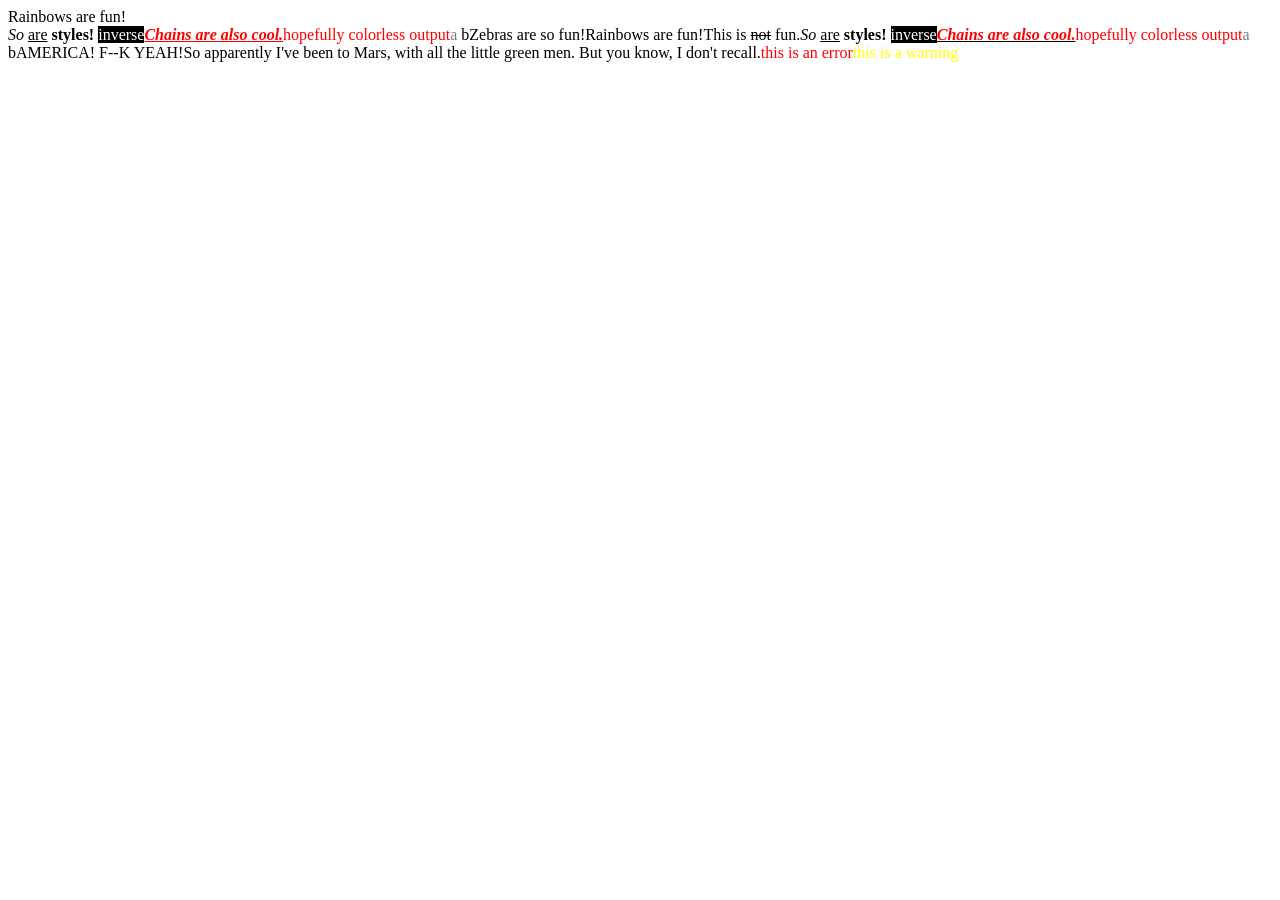
<file: node_modules/grunt/node_modules/colors/example.html>
<!DOCTYPE HTML>
<html lang="en-us">
  <head>
    <meta http-equiv="Content-type" content="text/html; charset=utf-8">
    <title>Colors Example</title>
    <script src="colors.js"></script>
  </head>
  <body>
    <script>

    var test = colors.red("hopefully colorless output");

    document.write('Rainbows are fun!'.rainbow + '<br/>');
    document.write('So '.italic + 'are'.underline + ' styles! '.bold + 'inverse'.inverse); // styles not widely supported
    document.write('Chains are also cool.'.bold.italic.underline.red); // styles not widely supported
    //document.write('zalgo time!'.zalgo);
    document.write(test.stripColors);
    document.write("a".grey + " b".black);

    document.write("Zebras are so fun!".zebra);

    document.write(colors.rainbow('Rainbows are fun!'));
    document.write("This is " + "not".strikethrough + " fun.");

    document.write(colors.italic('So ') + colors.underline('are') + colors.bold(' styles! ') + colors.inverse('inverse')); // styles not widely supported
    document.write(colors.bold(colors.italic(colors.underline(colors.red('Chains are also cool.'))))); // styles not widely supported
    //document.write(colors.zalgo('zalgo time!'));
    document.write(colors.stripColors(test));
    document.write(colors.grey("a") + colors.black(" b"));

    colors.addSequencer("america", function(letter, i, exploded) {
      if(letter === " ") return letter;
      switch(i%3) {
        case 0: return letter.red;
        case 1: return letter.white;
        case 2: return letter.blue;
      }
    });

    colors.addSequencer("random", (function() {
      var available = ['bold', 'underline', 'italic', 'inverse', 'grey', 'yellow', 'red', 'green', 'blue', 'white', 'cyan', 'magenta'];

      return function(letter, i, exploded) {
        return letter === " " ? letter : letter[available[Math.round(Math.random() * (available.length - 1))]];
      };
    })());

    document.write("AMERICA! F--K YEAH!".america);
    document.write("So apparently I've been to Mars, with all the little green men. But you know, I don't recall.".random);

    //
    // Custom themes
    //

    colors.setTheme({
      silly: 'rainbow',
      input: 'grey',
      verbose: 'cyan',
      prompt: 'grey',
      info: 'green',
      data: 'grey',
      help: 'cyan',
      warn: 'yellow',
      debug: 'blue',
      error: 'red'
    });

    // outputs red text
    document.write("this is an error".error);

    // outputs yellow text
    document.write("this is a warning".warn);

    </script>
  </body>
</html>
</file>
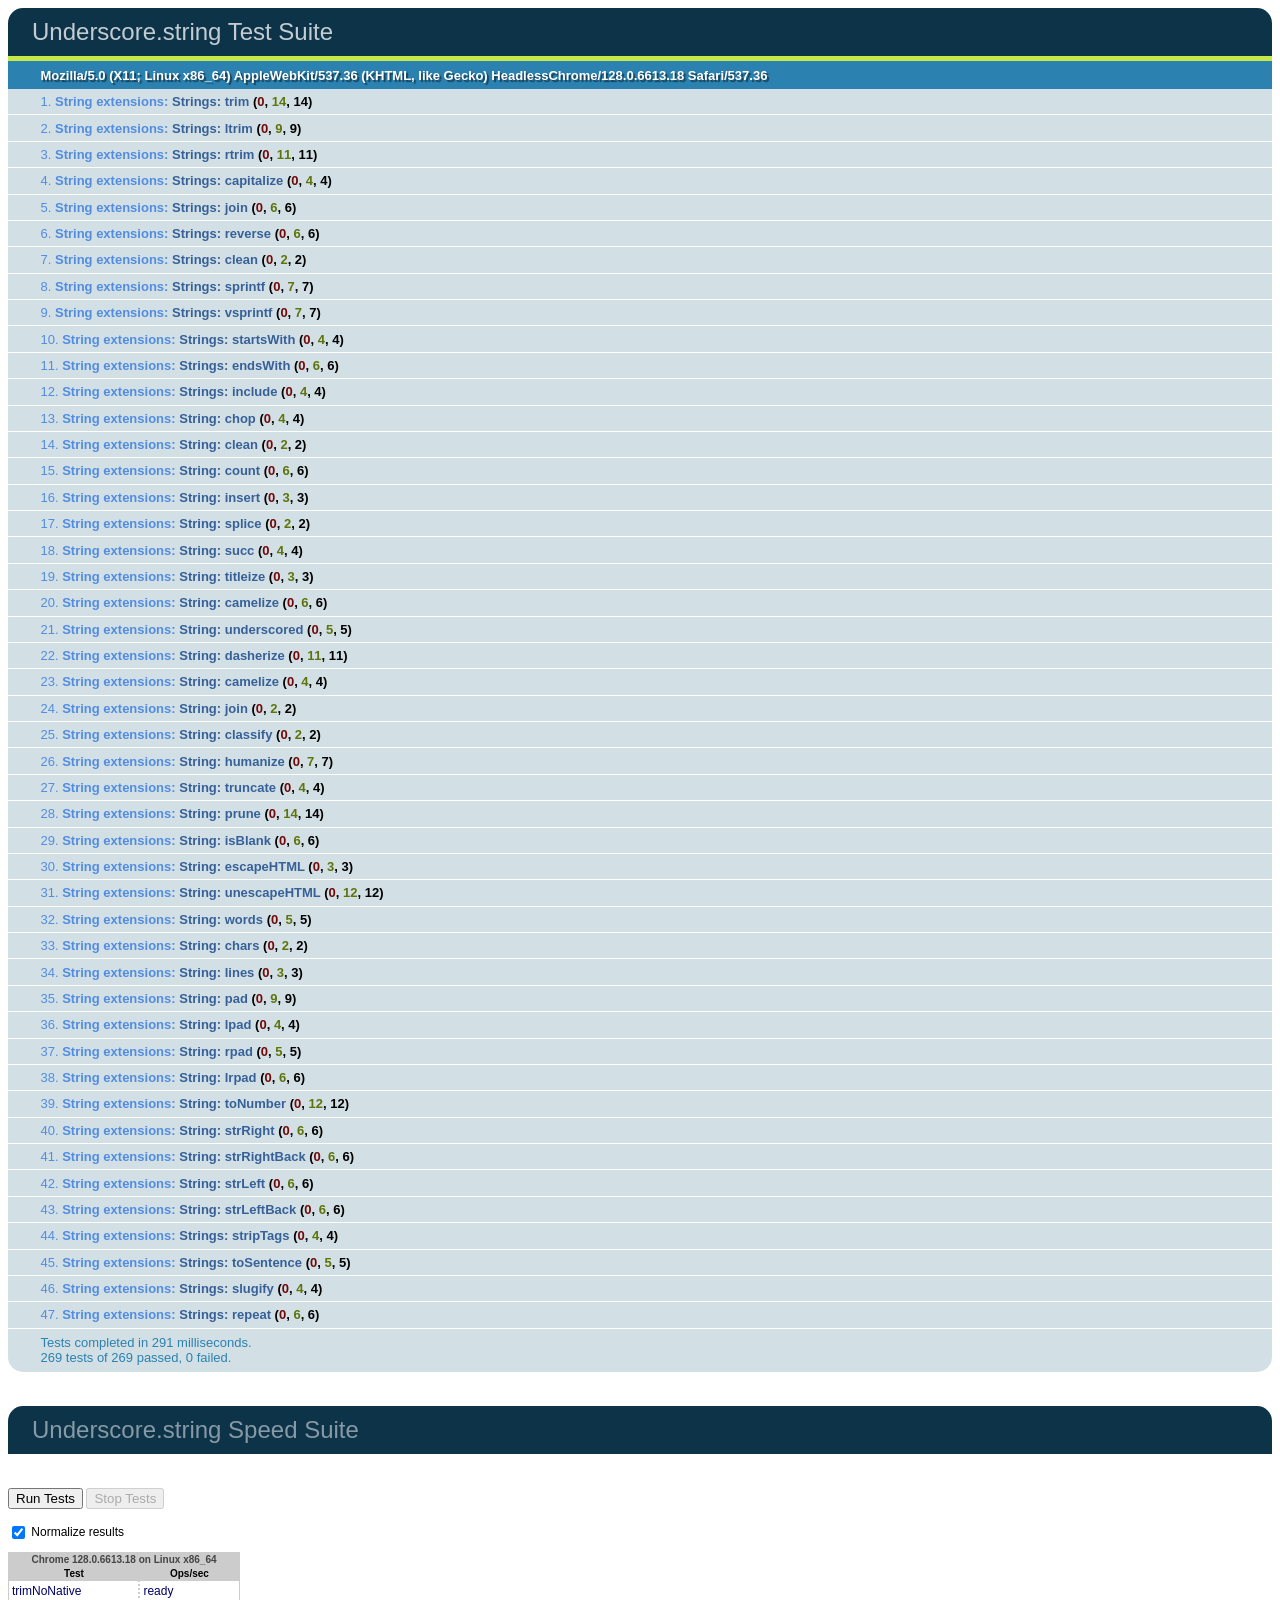
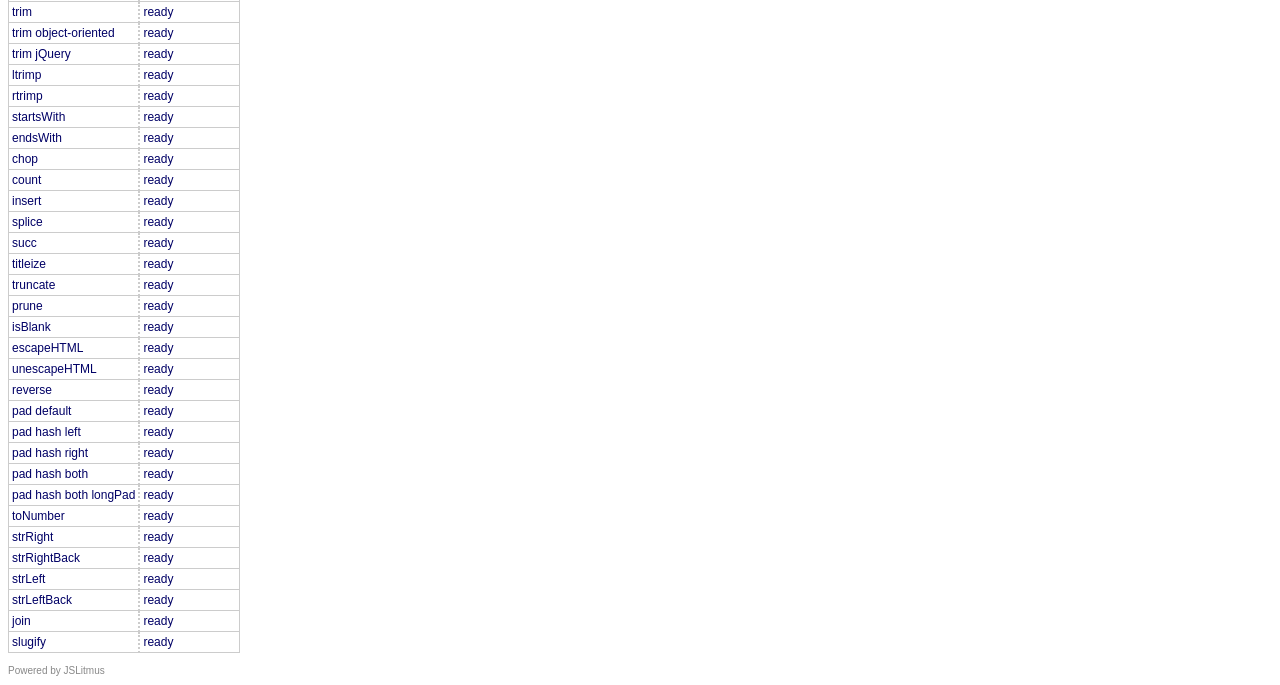
<file: node_modules/grunt/node_modules/underscore.string/test/test.html>
<!DOCTYPE HTML>
<html>
<head>
  <meta charset="utf-8">
  <title>Underscore.strings Test Suite</title>
  <link rel="stylesheet" href="test_underscore/vendor/qunit.css" type="text/css" media="screen" />
  <script type="text/javascript" src="test_underscore/vendor/jquery.js"></script>
  <script type="text/javascript" src="test_underscore/vendor/qunit.js"></script>
  <script type="text/javascript" src="test_underscore/vendor/jslitmus.js"></script>
  <script type="text/javascript" src="underscore.js"></script>
  <script type="text/javascript" src="../lib/underscore.string.js"></script>
  <script type="text/javascript" src="strings.js"></script>
  <script type="text/javascript" src="speed.js"></script>
</head>
<body>
  <h1 id="qunit-header">Underscore.string Test Suite</h1>
  <h2 id="qunit-banner"></h2>
  <h2 id="qunit-userAgent"></h2>
  <ol id="qunit-tests"></ol>
  <br />
  <h1 class="qunit-header">Underscore.string Speed Suite</h1>
  <!-- <h2 class="qunit-userAgent">
    A representative sample of the functions are benchmarked here, to provide
    a sense of how fast they might run in different browsers.
    Each iteration runs on an array of 1000 elements.<br /><br />
    For example, the 'intersect' test measures the number of times you can
    find the intersection of two thousand-element arrays in one second.
  </h2> -->
  <br />
</body>
</html>
</file>
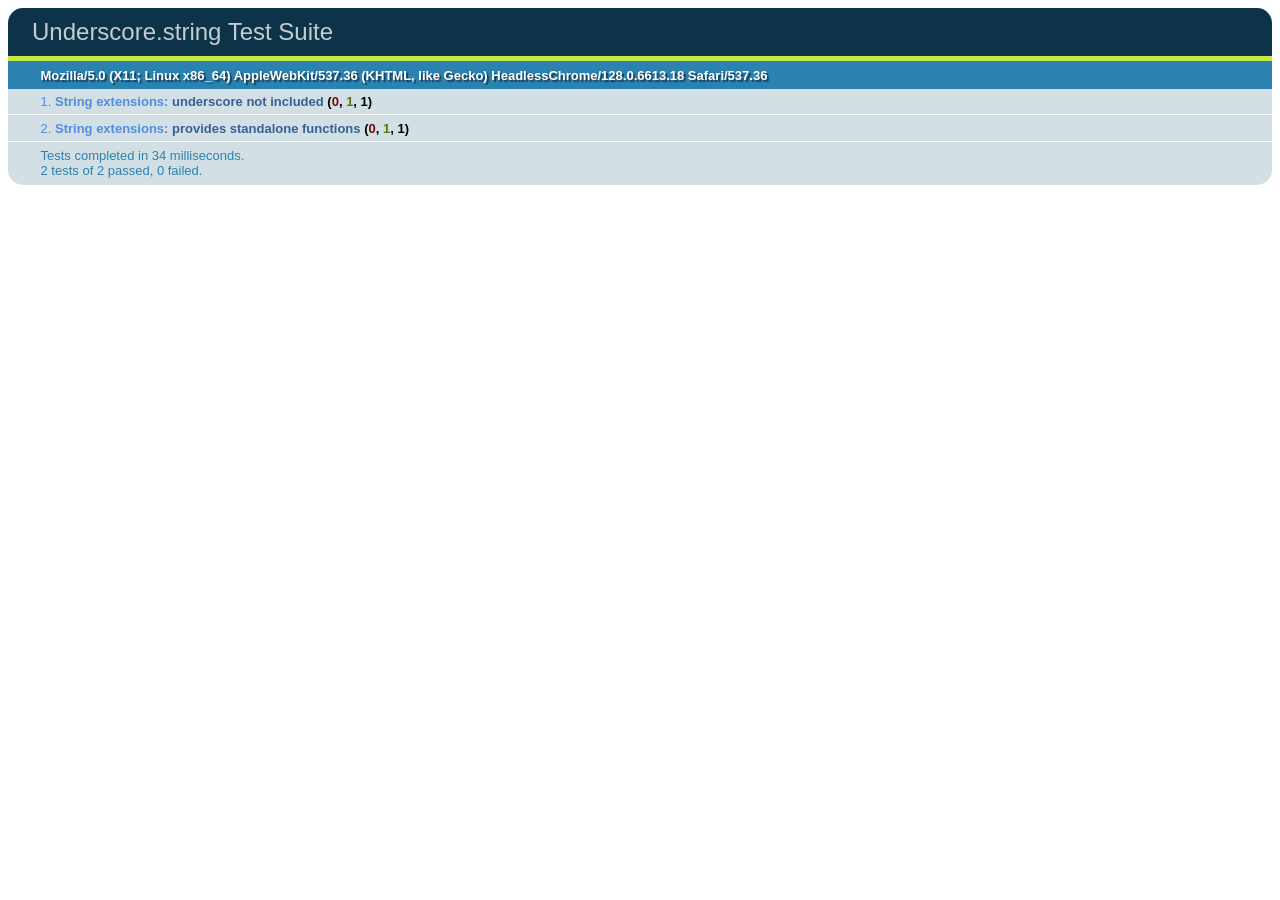
<file: node_modules/grunt/node_modules/underscore.string/test/test_standalone.html>
<!DOCTYPE HTML>
<html>
<head>
  <title>Underscore.strings Test Suite</title>
  <link rel="stylesheet" href="test_underscore/vendor/qunit.css" type="text/css" media="screen" />
  <script type="text/javascript" src="test_underscore/vendor/jquery.js"></script>
  <script type="text/javascript" src="test_underscore/vendor/qunit.js"></script>
  <script type="text/javascript" src="../lib/underscore.string.js"></script>
  <script type="text/javascript" src="strings_standalone.js"></script>

</head>
<body>
  <h1 id="qunit-header">Underscore.string Test Suite</h1>
  <h2 id="qunit-banner"></h2>
  <h2 id="qunit-userAgent"></h2>
  <ol id="qunit-tests"></ol>
</body>
</html>
</file>
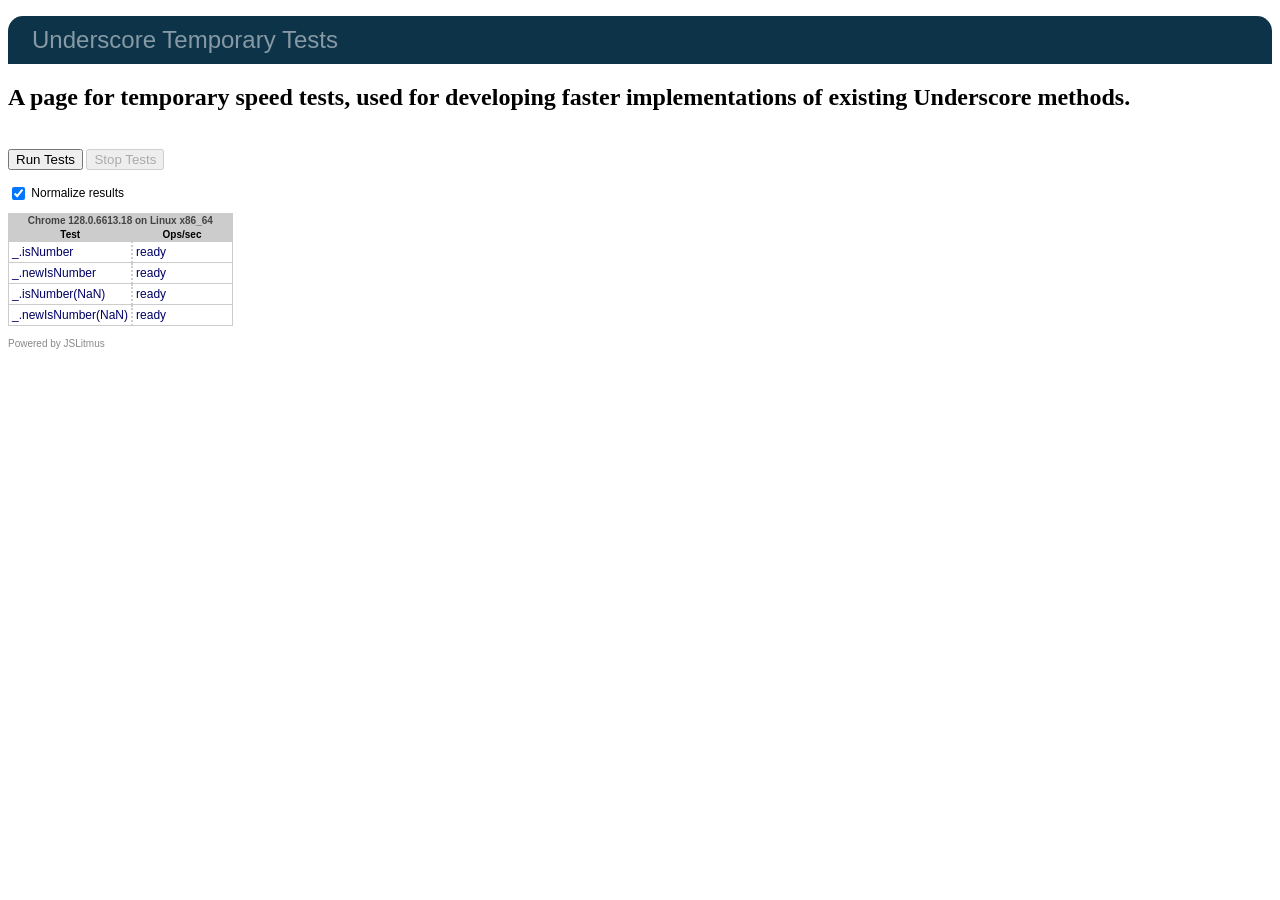
<file: node_modules/grunt/node_modules/underscore.string/test/test_underscore/temp_tests.html>
<!DOCTYPE HTML>
<html>
<head>
  <title>Underscore Temporary Tests</title>
  <link rel="stylesheet" href="vendor/qunit.css" type="text/css" media="screen" />
  <script type="text/javascript" src="vendor/jquery.js"></script>
  <script type="text/javascript" src="vendor/jslitmus.js"></script>
  <script type="text/javascript" src="../underscore.js"></script>
  <script type="text/javascript" src="temp.js"></script>
</head>
<body>
  <h1 class="qunit-header">Underscore Temporary Tests</h1>
  <h2 class="qunit-userAgent">
    A page for temporary speed tests, used for developing faster implementations
    of existing Underscore methods.
  </h2>
  <br />
</body>
</html>
</file>
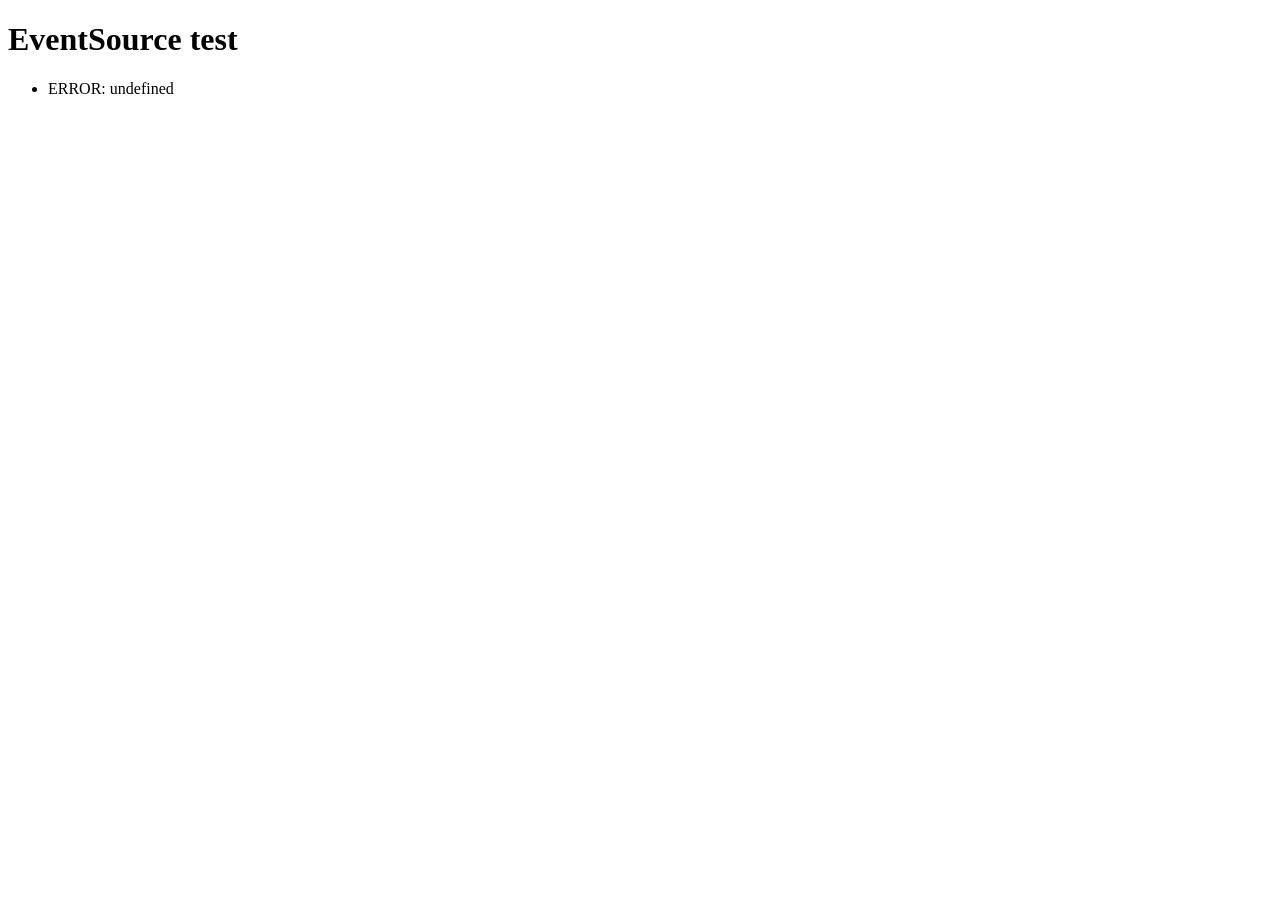
<file: node_modules/grunt-contrib-watch/node_modules/tiny-lr/node_modules/faye-websocket/examples/sse.html>
<!doctype html>
<html>
  <head>
    <meta http-equiv="Content-type" content="text/html; charset=utf-8">
    <title>EventSource test</title>
  </head>
  <body>

    <h1>EventSource test</h1>
    <ul></ul>

    <script type="text/javascript">
      var logger = document.getElementsByTagName('ul')[0],
          socket = new EventSource('/');

      var log = function(text) {
        logger.innerHTML += '<li>' + text + '</li>';
      };

      socket.onopen = function() {
        log('OPEN');
      };

      socket.onmessage = function(event) {
        log('MESSAGE: ' + event.data);
      };

      socket.addEventListener('update', function(event) {
        log('UPDATE(' + event.lastEventId + '): ' + event.data);
      });

      socket.onerror = function(event) {
        log('ERROR: ' + event.message);
      };
    </script>

  </body>
</html>
</file>
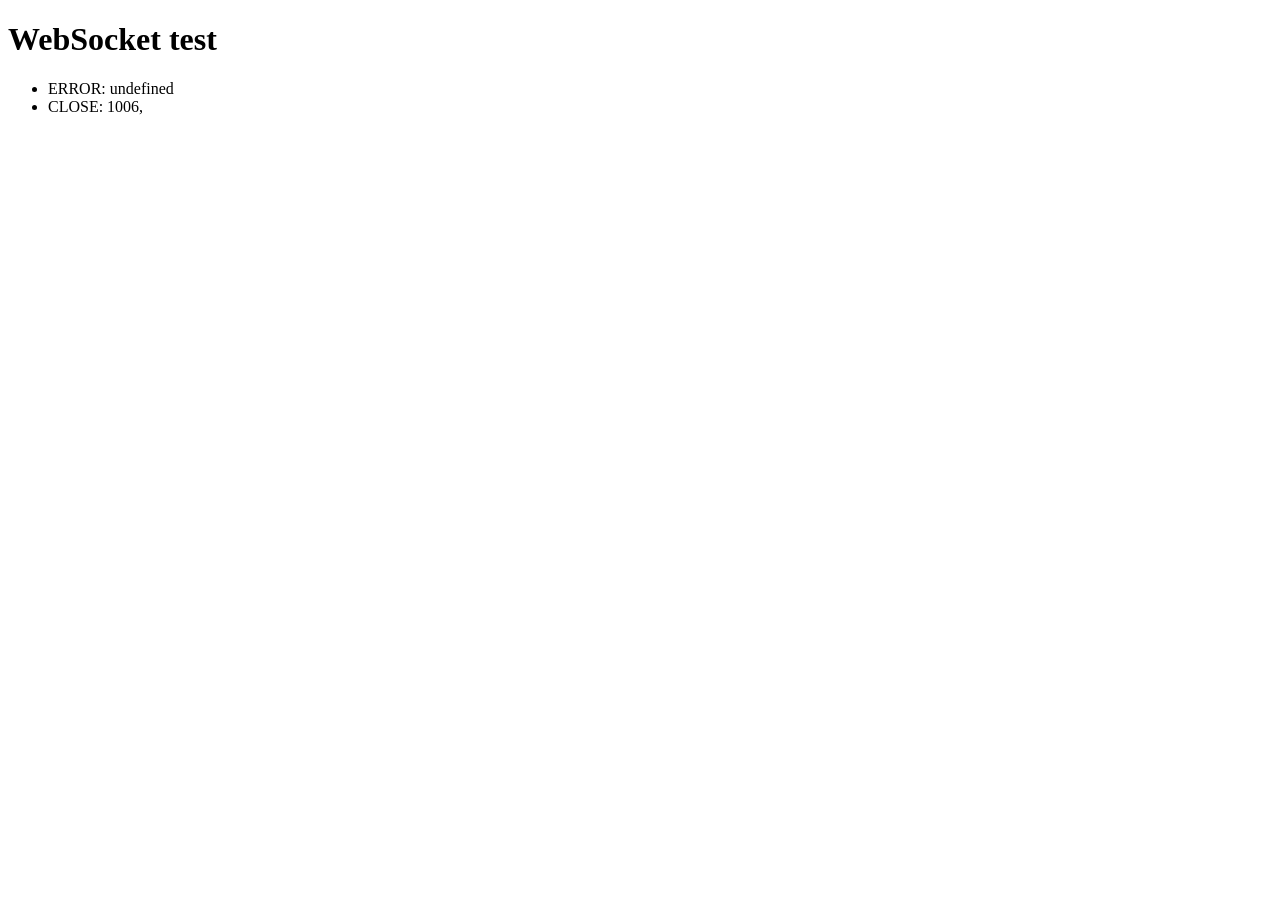
<file: node_modules/grunt-contrib-watch/node_modules/tiny-lr/node_modules/faye-websocket/examples/ws.html>
<!doctype html>
<html>
  <head>
    <meta http-equiv="Content-type" content="text/html; charset=utf-8">
    <title>WebSocket test</title>
  </head>
  <body>

    <h1>WebSocket test</h1>
    <ul></ul>

    <script type="text/javascript">
      var logger = document.getElementsByTagName('ul')[0],
          Socket = window.MozWebSocket || window.WebSocket,
          protos = ['foo', 'bar', 'xmpp'],
          socket = new Socket('ws://' + location.hostname + ':' + location.port + '/', protos),
          index  = 0;

      var log = function(text) {
        logger.innerHTML += '<li>' + text + '</li>';
      };

      socket.addEventListener('open', function() {
        log('OPEN: ' + socket.protocol);
        socket.send('Hello, world');
      });

      socket.onerror = function(event) {
        log('ERROR: ' + event.message);
      };

      socket.onmessage = function(event) {
        log('MESSAGE: ' + event.data);
        setTimeout(function() { socket.send(++index + ' ' + event.data) }, 2000);
      };

      socket.onclose = function(event) {
        log('CLOSE: ' + event.code + ', ' + event.reason);
      };
    </script>

  </body>
</html>
</file>
<file: node_modules/grunt/node_modules/underscore.string/test/test_underscore/vendor/qunit.css>
/** Font Family and Sizes */

#qunit-tests, #qunit-header, .qunit-header, #qunit-banner, #qunit-testrunner-toolbar, #qunit-userAgent, #qunit-testresult {
	font-family: "Helvetica Neue Light", "HelveticaNeue-Light", "Helvetica Neue", Calibri, Helvetica, Arial;
}

#qunit-testrunner-toolbar, #qunit-userAgent, #qunit-testresult, #qunit-tests li { font-size: small; }
#qunit-tests { font-size: smaller; }


/** Resets */

#qunit-tests, #qunit-tests ol, #qunit-header, #qunit-banner, #qunit-userAgent, #qunit-testresult {
	margin: 0;
	padding: 0;
}


/** Header */

#qunit-header, .qunit-header {
	padding: 0.5em 0 0.5em 1em;

	color: #8699a4;
	background-color: #0d3349;

	font-size: 1.5em;
	line-height: 1em;
	font-weight: normal;

	border-radius: 15px 15px 0 0;
	-moz-border-radius: 15px 15px 0 0;
	-webkit-border-top-right-radius: 15px;
	-webkit-border-top-left-radius: 15px;
}

#qunit-header a {
	text-decoration: none;
	color: #c2ccd1;
}

#qunit-header a:hover,
#qunit-header a:focus {
	color: #fff;
}

#qunit-banner {
	height: 5px;
}

#qunit-testrunner-toolbar {
	padding: 0em 0 0.5em 2em;
}

#qunit-userAgent {
	padding: 0.5em 0 0.5em 2.5em;
	background-color: #2b81af;
	color: #fff;
	text-shadow: rgba(0, 0, 0, 0.5) 2px 2px 1px;
}


/** Tests: Pass/Fail */

#qunit-tests {
	list-style-position: inside;
}

#qunit-tests li {
	padding: 0.4em 0.5em 0.4em 2.5em;
	border-bottom: 1px solid #fff;
	list-style-position: inside;
}

#qunit-tests li strong {
	cursor: pointer;
}

#qunit-tests ol {
	margin-top: 0.5em;
	padding: 0.5em;

	background-color: #fff;

	border-radius: 15px;
	-moz-border-radius: 15px;
	-webkit-border-radius: 15px;

	box-shadow: inset 0px 2px 13px #999;
	-moz-box-shadow: inset 0px 2px 13px #999;
	-webkit-box-shadow: inset 0px 2px 13px #999;
}

#qunit-tests table {
	border-collapse: collapse;
	margin-top: .2em;
}

#qunit-tests th {
	text-align: right;
	vertical-align: top;
	padding: 0 .5em 0 0;
}

#qunit-tests td {
	vertical-align: top;
}

#qunit-tests pre {
	margin: 0;
	white-space: pre-wrap;
	word-wrap: break-word;
}

#qunit-tests del {
	background-color: #e0f2be;
	color: #374e0c;
	text-decoration: none;
}

#qunit-tests ins {
	background-color: #ffcaca;
	color: #500;
	text-decoration: none;
}

/*** Test Counts */

#qunit-tests b.counts                       { color: black; }
#qunit-tests b.passed                       { color: #5E740B; }
#qunit-tests b.failed                       { color: #710909; }

#qunit-tests li li {
	margin: 0.5em;
	padding: 0.4em 0.5em 0.4em 0.5em;
	background-color: #fff;
	border-bottom: none;
	list-style-position: inside;
}

/*** Passing Styles */

#qunit-tests li li.pass {
	color: #5E740B;
	background-color: #fff;
	border-left: 26px solid #C6E746;
}

#qunit-tests .pass                          { color: #528CE0; background-color: #D2E0E6; }
#qunit-tests .pass .test-name               { color: #366097; }

#qunit-tests .pass .test-actual,
#qunit-tests .pass .test-expected           { color: #999999; }

#qunit-banner.qunit-pass                    { background-color: #C6E746; }

/*** Failing Styles */

#qunit-tests li li.fail {
	color: #710909;
	background-color: #fff;
	border-left: 26px solid #EE5757;
}

#qunit-tests .fail                          { color: #000000; background-color: #EE5757; }
#qunit-tests .fail .test-name,
#qunit-tests .fail .module-name             { color: #000000; }

#qunit-tests .fail .test-actual             { color: #EE5757; }
#qunit-tests .fail .test-expected           { color: green;   }

#qunit-banner.qunit-fail,
#qunit-testrunner-toolbar                   { background-color: #EE5757; }


/** Footer */

#qunit-testresult {
	padding: 0.5em 0.5em 0.5em 2.5em;

	color: #2b81af;
	background-color: #D2E0E6;

	border-radius: 0 0 15px 15px;
	-moz-border-radius: 0 0 15px 15px;
	-webkit-border-bottom-right-radius: 15px;
	-webkit-border-bottom-left-radius: 15px;
}

/** Fixture */

#qunit-fixture {
	position: absolute;
	top: -10000px;
	left: -10000px;
}
</file>
